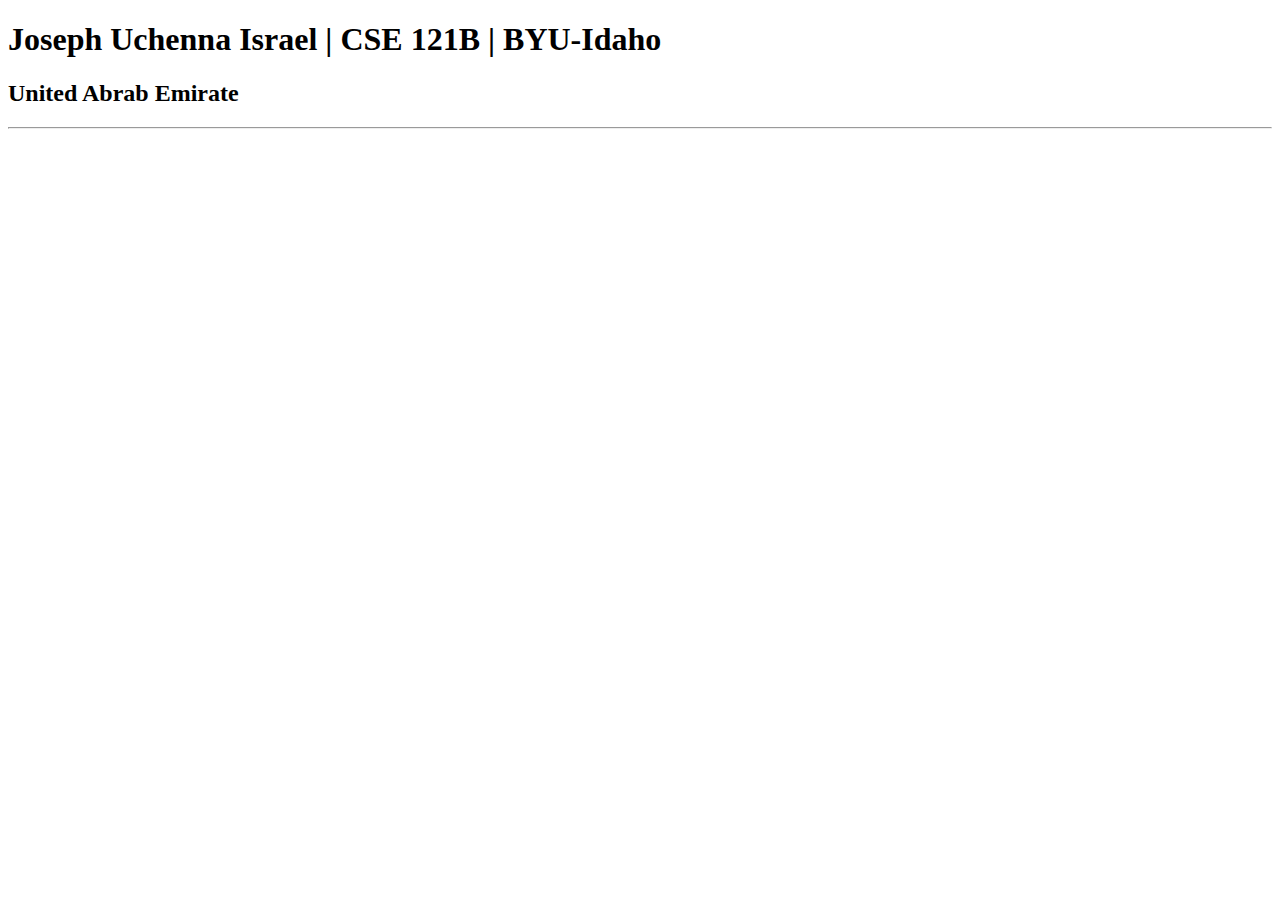
<file: index-old.html>
<!DOCTYPE html>
<html lang="en">
<head>
    <meta charset="UTF-8">
    <meta name="viewport" content="width=device-width, initial-scale=1.0">
    
</head>
<body>
    <title>Joseph Uchenna Israel | CSE 121B | BYU-Idaho</title>
    <h1>Joseph Uchenna Israel | CSE 121B | BYU-Idaho</h1>
    <h2>United Abrab Emirate</h2>
    <hr>
</body>
</html>
</file>
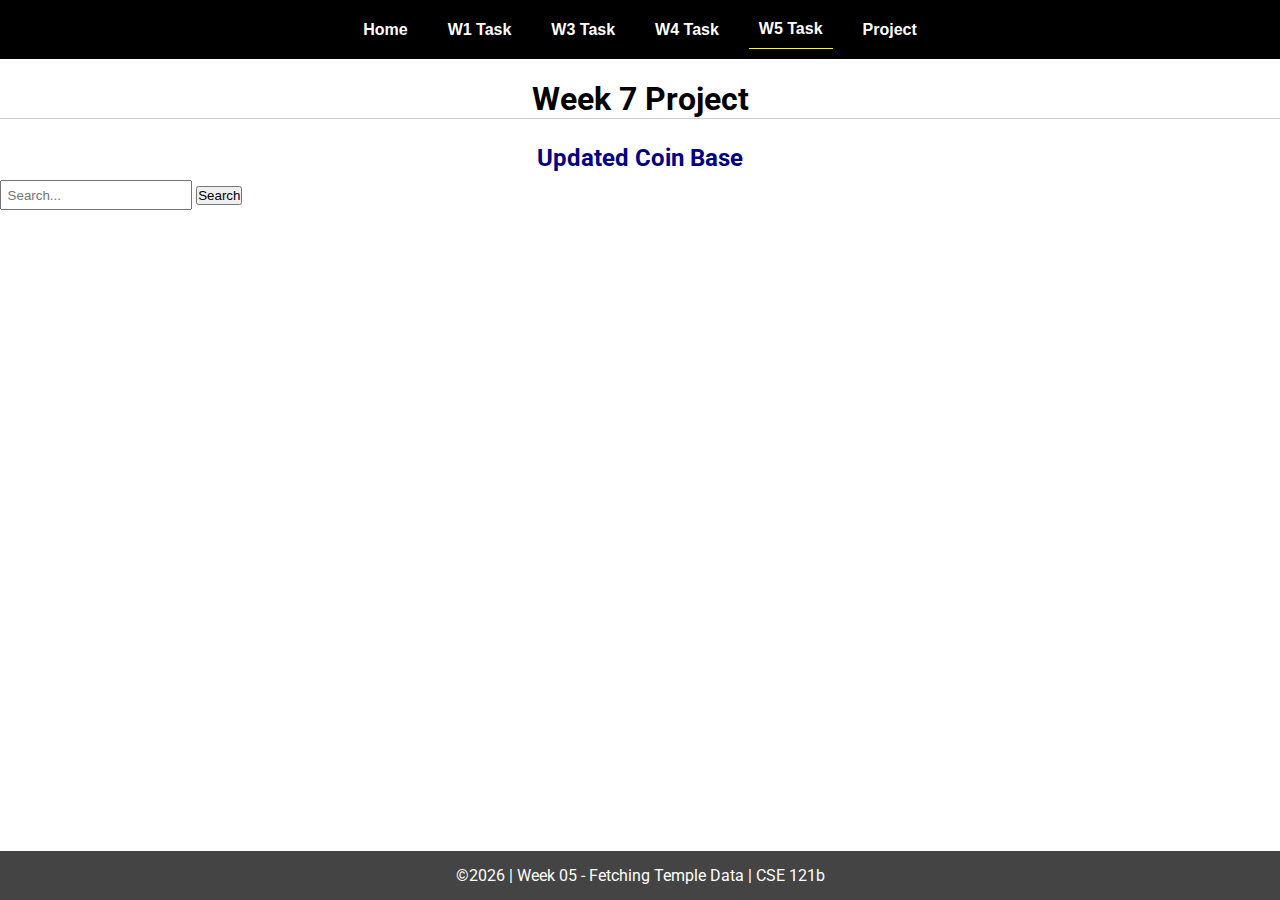
<file: project.html>
<!DOCTYPE html>
<html lang="en">

<head>
  <meta charset="UTF-8">
  <meta name="viewport" content="width=device-width, initial-scale=1.0">
  <title>CSE 121b | Week 7 Project</title>
  <link rel="preconnect" href="https://fonts.googleapis.com">
  <link rel="preconnect" href="https://fonts.gstatic.com" crossorigin>
  <link href="https://fonts.googleapis.com/css2?family=Roboto:wght@400;600&display=swap"
    rel="stylesheet">
  <link rel="stylesheet" href="styles/main.css">
</head>

<body>
  <nav>
    <ul id="menu">
      <li><a id="toggleMenu">&equiv;</a></li>
      <li><a href="index.html">Home</a></li>
      <li><a href="w01-task.html">W1 Task</a></li>
      <li><a href="w03-task.html">W3 Task</a></li>
      <li><a href="w04-task.html">W4 Task</a></li>
      <li><a href="w05-task.html" class="active">W5 Task</a></li>
      <li><a href="project.html">Project</a></li>
    </ul>
  </nav>
  <main id="gridly">
    <h1>Week 7 Project</h1>
    <h2>Updated Coin Base </h2>

   
    <form id="form"> 
      <input type="search" id="query" name="q" placeholder="Search...">
      <button id="button">Search</button>
    </form>

    <div id="coins">         
      

    </div>
  </main>


  <footer>
    &copy;<span id="year"></span> | Week 05 - Fetching Temple Data | CSE 121b
  </footer>
  <script src="scripts/main.js"></script>
  <script>
    document.getElementById("year").innerHTML = new Date().getFullYear();
  </script>
  <script src="scripts/project.js"></script>
</body>

</html>
</file>
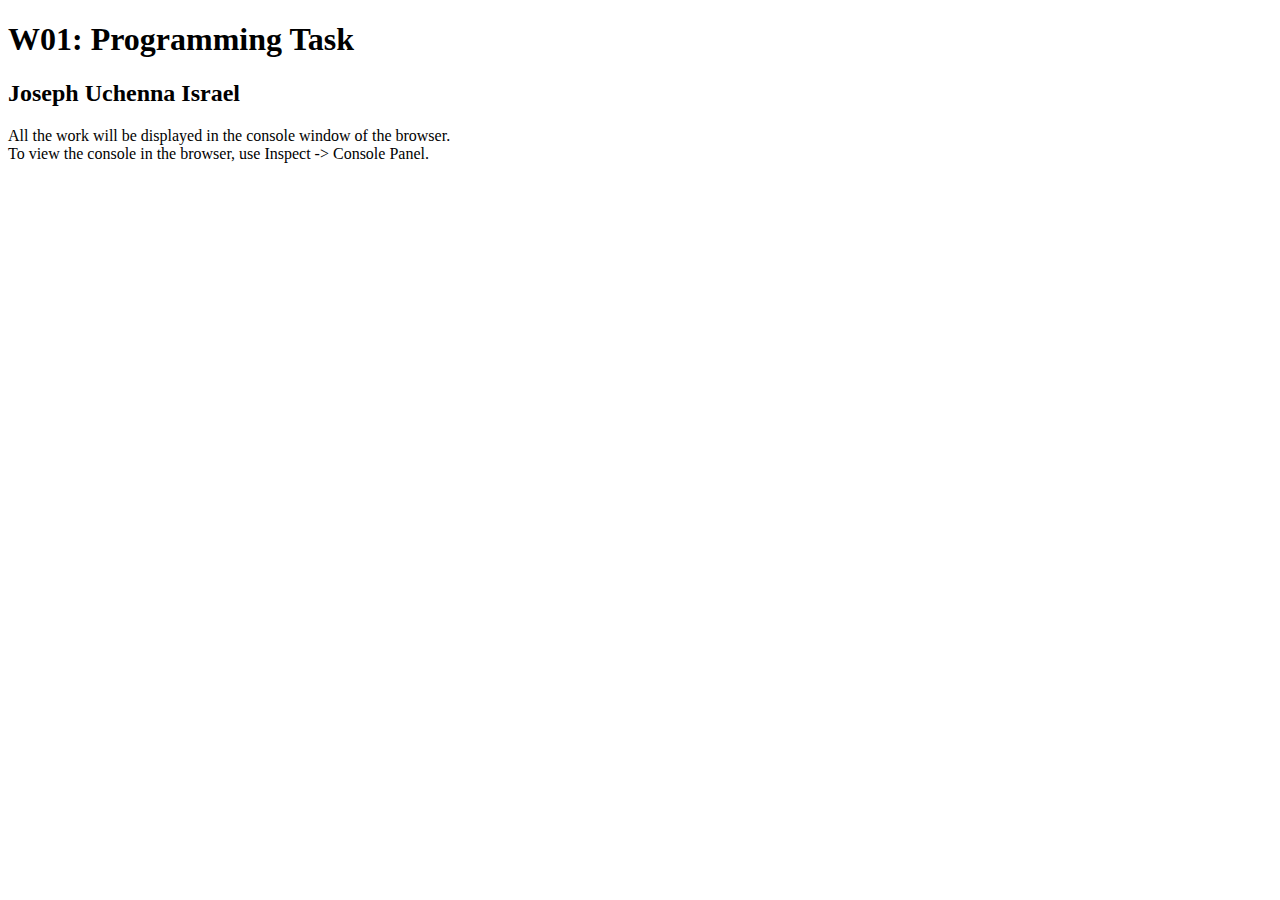
<file: w01-task.html>
<!DOCTYPE html>
<html lang="en">

<head>
  <meta charset="UTF-8">
  <meta name="viewport" content="width=device-width, initial-scale=1.0">
  <title>W01: Programming Task</title>
</head>

<body>
  <h1>W01: Programming Task</h1>
  <h2>Joseph Uchenna Israel</h2>
  <p>All the work will be displayed in the console window of the browser.
    <br>To view the console in the browser, use Inspect -> Console Panel.
  </p>

  <script src="w01-task.js"></script>

</body>
</html>
</file>
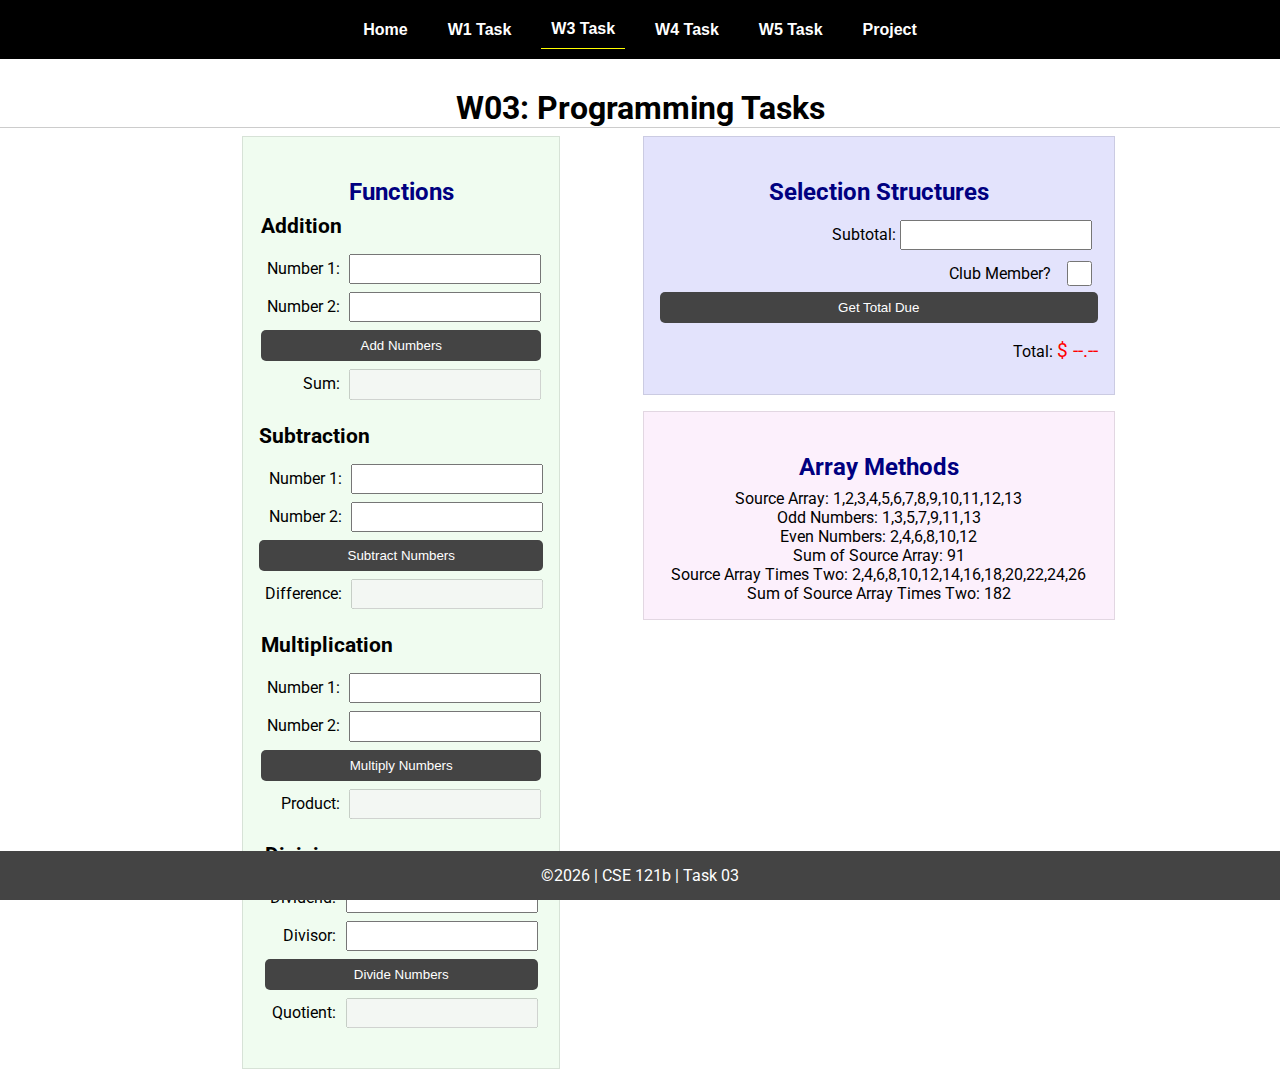
<file: w03-task.html>
<!DOCTYPE html>
<html lang="en">

<head>
    <meta charset="UTF-8">
    <meta name="viewport" content="width=device-width, initial-scale=1.0">
    <title>CSE 121b | W03: Programming Tasks</title>
    <link rel="preconnect" href="https://fonts.googleapis.com">
    <link rel="preconnect" href="https://fonts.gstatic.com" crossorigin>
    <link href="https://fonts.googleapis.com/css2?family=Roboto:wght@400;600&display=swap"
        rel="stylesheet">
    <link rel="stylesheet" href="styles/main.css">
    
</head>

<body>
    <nav>
        <ul id="menu">
            <li><a id="toggleMenu">&equiv;</a></li>
            <li><a href="index.html">Home</a></li>
            <li><a href="w01-task.html">W1 Task</a></li>
            <li><a href="w03-task.html" class="active">W3 Task</a></li>
            <li><a href="w04-task.html">W4 Task</a></li>
            <li><a href="w05-task.html">W5 Task</a></li>
            <li><a href="project.html">Project</a></li>
        </ul>
    </nav>>
    <header>
        <h1>W03: Programming Tasks</h1>
    </header>
    <main id="task3">
        <section id="section1">
            <h2>Functions</h2>
            <article>
                <h3>Addition</h3>
                <div>
                    <label for="add1">Number 1:</label>
                    <input type="text" id="add1" name="add1">
                </div>
                <div>
                    <label for="add2">Number 2:</label>
                    <input type="text" id="add2" name="add2">
                </div>
                <div>
                    <input type="button" id="addNumbers" value="Add Numbers">
                </div>
                <div>
                    <label for="sum">Sum:</label>
                    <input type="text" id="sum" name="sum" disabled>
                </div>
            </article>
            <article>
                <h3>Subtraction</h3>
                <div>
                    <label for="subtract1">Number 1:</label>
                    <input type="text" id="subtract1" name="subtract1">
                </div>
                <div>
                    <label for="subtract2">Number 2:</label>
                    <input type="text" id="subtract2" name="subtract2">
                </div>
                <div>
                    <input type="button" id="subtractNumbers" value="Subtract Numbers">
                </div>
                <div>
                    <label for="difference">Difference:</label>
                    <input type="text" id="difference" name="difference" disabled>
                </div>
            </article>
            <article>
                <h3>Multiplication</h3>
                <div>
                    <label for="factor1">Number 1:</label>
                    <input type="text" id="factor1" name="factor1">
                </div>
                <div>
                    <label for="factor2">Number 2:</label>
                    <input type="text" id="factor2" name="factor2">
                </div>
                <div>
                    <input type="button" id="multiplyNumbers" value="Multiply Numbers">
                </div>
                <div>
                    <label for="product">Product:</label>
                    <input type="text" id="product" name="product" disabled>
                </div>
            </article>
            <article>
                <h3>Division</h3>
                <div>
                    <label for="dividend">Dividend:</label>
                    <input type="text" id="dividend" name="dividend">
                </div>
                <div>
                    <label for="divisor">Divisor:</label>
                    <input type="text" id="divisor" name="divisor">
                </div>
                <div>
                    <input type="button" id="divideNumbers" value="Divide Numbers">
                </div>
                <div>
                    <label for="quotient">Quotient:</label>
                    <input type="text" id="quotient" name="quotient" disabled>
                </div>
            </article>
        </section>
        <div>
            <section id="section2">
                <h2>Selection Structures</h2>
                <label class="right">Subtotal:
                    <input type="number" id="subtotal" size="5">
                </label>
                <label class="middle right">
                    Club Member?
                    <input type="checkbox" id="member">
                </label>
                <div class="right">
                    <input type="button" id="getTotal" value="Get Total Due">
                </div>
                <div class="right">Total:
                    <span class="larger" id="total">$ --.--</span>
                </div>
            </section>
            <section id="section3">
                <h2>Array Methods</h2>
                <p>
                    Source Array: <span id="array"></span>
                </p>
                <p>
                    Odd Numbers: <span id="odds"></span>
                </p>
                <p>
                    Even Numbers: <span id="evens"></span>
                </p>
                <p>
                    Sum of Source Array: <span id="sumOfArray"></span>
                </p>
                <p>
                    Source Array Times Two: <span id="multiplied"></span>
                </p>
                <p>
                    Sum of Source Array Times Two: <span id="sumOfMultiplied"></span>
                </p>
            </section>
        </div>
    </main>
    <footer>
        &copy;<span id="year"></span> | CSE 121b | Task 03
    </footer>
    <script src="scripts/main.js"></script>
    <script>
        document.getElementById("year").innerHTML = new Date().getFullYear();
    </script>
    <script src="scripts/w03-task.js"></script>
    
</body>

</html>
</file>
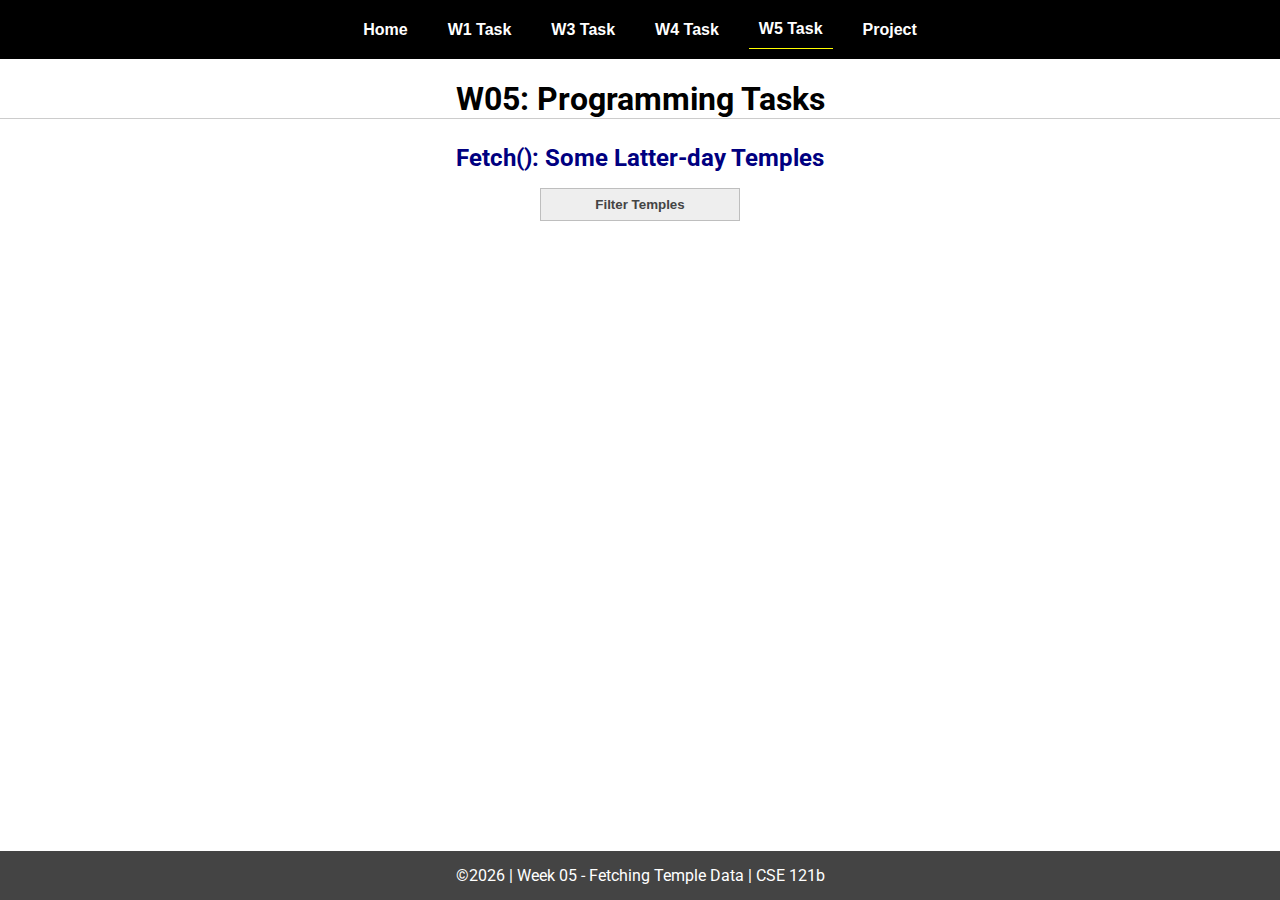
<file: w05-task.html>
<!DOCTYPE html>
<html lang="en">

<head>
  <meta charset="UTF-8">
  <meta name="viewport" content="width=device-width, initial-scale=1.0">
  <title>CSE 121b | W05: Programming Tasks</title>
  <link rel="preconnect" href="https://fonts.googleapis.com">
  <link rel="preconnect" href="https://fonts.gstatic.com" crossorigin>
  <link href="https://fonts.googleapis.com/css2?family=Roboto:wght@400;600&display=swap"
    rel="stylesheet">
  <link rel="stylesheet" href="styles/main.css">
</head>

<body>
  <nav>
    <ul id="menu">
      <li><a id="toggleMenu">&equiv;</a></li>
      <li><a href="index.html">Home</a></li>
      <li><a href="w01-task.html">W1 Task</a></li>
      <li><a href="w03-task.html">W3 Task</a></li>
      <li><a href="w04-task.html">W4 Task</a></li>
      <li><a href="w05-task.html" class="active">W5 Task</a></li>
      <li><a href="project.html">Project</a></li>
    </ul>
  </nav>
  <main id="gridly">
    <h1>W05: Programming Tasks</h1>
    <h2>Fetch(): Some Latter-day Temples</h2>

    <select id="sortBy" title="Choose a data filter.">
      <option value="" disabled selected>Filter Temples</option>
      <option value="utah">Utah</option>
      <option value="notutah">Outside of Utah</option>
      <option value="older">Built Before 1950</option>
      <option value="all">No Filter</option>
    </select>

    <div id="temples">
    </div>
  </main>


  <footer>
    &copy;<span id="year"></span> | Week 05 - Fetching Temple Data | CSE 121b
  </footer>
  <script src="scripts/main.js"></script>
  <script>
    document.getElementById("year").innerHTML = new Date().getFullYear();
  </script>
  <script src="scripts/w05-task.js"></script>
</body>

</html>
</file>
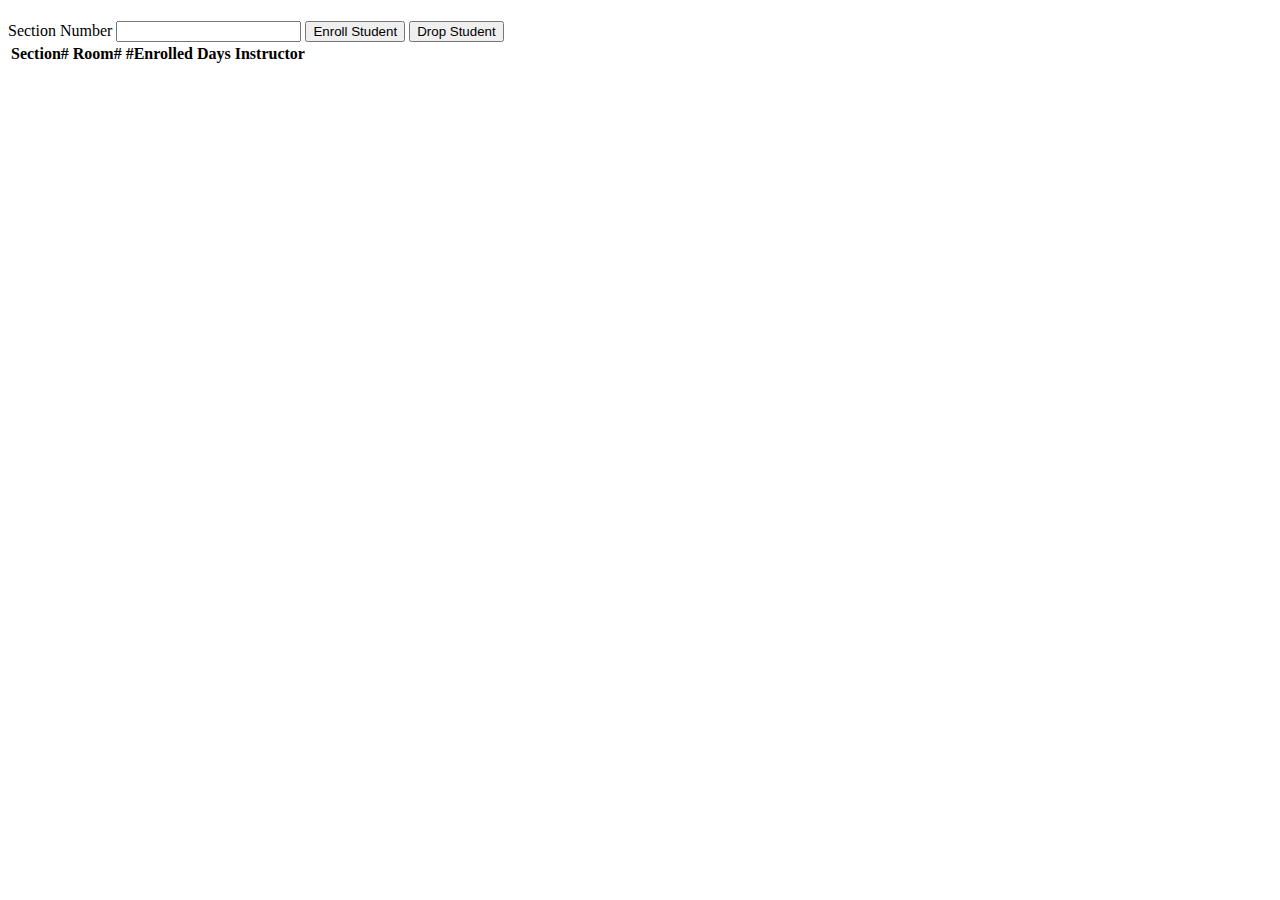
<file: sandbox/esmodules.html>
<!-- modules.html -->
<!DOCTYPE html>
<html lang="en">
  <head>
    <meta charset="UTF-8" />
    <meta http-equiv="X-UA-Compatible" content="IE=edge" />
    <meta name="viewport" content="width=device-width, initial-scale=1.0" />
    <title>Courses and sections</title>
    <script src="modules.js" type = "module"></script>
  </head>
  <body>
    <h1 id="courseName"></h1>
    <h2 id="courseCode"></h2>
    <label for="sectionNumber">Section Number</label>
    <input id="sectionNumber" />
    <button id="enrollStudent">Enroll Student</button>
    <button id="dropStudent">Drop Student</button>

    <table>
      <thead>
        <tr>
          <th>Section#</th>
          <th>Room#</th>
          <th>#Enrolled</th>
          <th>Days</th>
          <th>Instructor</th>
        </tr>
      </thead>
      <tbody id="sections"></tbody>
    </table>
  </body>
</html>
</file>
<file: styles/main.css>
/* Universal Selector */
* {
    margin: 0;
    padding: 0;
    box-sizing: border-box;
}

/* HTML Selectors */
body {
    font-family: 'Roboto', Helvetica, sans-serif;
}

nav {
    background-color: black;
    width: 100%;
    position: fixed;
    top: 0;
}

nav ul {
    display: flex;
    flex-direction: column;
    align-items: center;
    max-width: -moz-fit-content;
    max-width: fit-content;
    margin: 0 auto;
}

nav ul li {
    flex: 1 1 auto;
}

nav ul li:first-child {
    display: block;
    font-size: 2rem;
}

nav ul li:first-child a {
    padding: 1px 10px;
}

nav ul li {
    display: none;
    list-style: none;
    margin: 10px;
}

nav ul li a {
    display: block;
    padding: 10px;
    text-decoration: none;
    font-weight: 600;
    color: white;
    text-align: center;
    font-family: 'Arial Narrow', Arial, sans-serif;
}

nav ul li a:hover {
    background-color: #efefef;
    color: black;
}

h1,
h2 {
    text-align: center;
    margin: 1rem 0 .5rem;
}

h1 {
    border-bottom: 1px solid #ccc;
}

#gridly h1 {
    margin-top: 80px;
}

h2 {
    font-size: 1.5rem;
    color: navy;
    text-align: center;
    margin-top: 25px;
}

h3 {
    font-size: 1.3rem;
    margin-bottom: 1rem;
}

header {
    margin-top: 70px;
}

picture {
    margin: 0 auto;
}

picture img {
    width: 240px;
    height: auto;
    border-radius: 5%;
    border: 1px solid #ccc;
    box-shadow: 0 0 30px #777;
}

section {
    display: flex;
    flex-direction: column;
    align-items: center;
    margin: 0 auto 1rem;
    border: 1px solid rgba(0, 0, 0, .1);
    padding: 1rem;
    background-color: #eee;
}

article {
    margin-bottom: 1rem;
}

article div {
    margin-bottom: .5rem;
    text-align: right;
}

label {
    padding: .35rem;
}

input {
    padding: .35rem;
}

input[type="button"] {
    padding: .5rem;
    background-color: #444;
    color: white;
    border: none;
    border-radius: 5px;
    cursor: pointer;
    width: 100%
}

input[type="checkbox"] {
    width: 25px;
    height: 25px;
}

dt {
    font-weight: 700;
}

dt::before {
    content: "ðŸ˜ï¸ ";
}

dd {
    margin: 0 0 .5rem 2rem;
    font-size: smaller;
}

footer {
    background-color: #444;
    color: white;
    padding: 15px;
    text-align: center;
    width: 100%;
    position: fixed;
    bottom: 0;
}

/* Class Selectors */
.active {
    border-bottom: 1px solid yellow;
}

.open li {
    display: block;
}

.block {
    display: block;
}

.larger {
    font-size: larger;
    color: red;
}

.right {
    width: 100%;
    text-align: right;
}

.middle {
    display: flex;
    align-items: center;
    justify-content: right;
    gap: 1rem;
}

/* ID Selectors */

#home {
    margin-top: 125px;
    display: grid;
    grid-template-columns: 1fr;
    grid-gap: 20px;
    align-items: center;
    justify-content: center;
}


#section1 {
    background-color: rgb(225, 250, 225, .5);
}

#section2 {
    background-color: rgba(200, 200, 250, 0.5);

}

#section2 div {
    margin-bottom: 1rem;
}

#section3 {
    background-color: rgb(250, 225, 250, .5);
}

#sortBy {
    appearance: none;
    display: flex;
    padding: .5rem;
    background-color: #eee;
    color: #444;
    font-weight: 700;
    margin: 1rem auto;
    width: 200px;
    border: 1px solid rgba(0, 0, 0, .2);
    text-align: center;
}

#sortBy option:disabled {
    font-style: italic;
    padding: 1rem;
    background-color: #111;
    color: #eee;
}

#temples {
    display: grid;
    grid-template-columns: repeat(auto-fit, minmax(320px, 1fr));
    grid-gap: .5rem;
    align-items: center;
    margin-bottom: 3rem;
}

#temples article {
    height: 400px;
    margin: .5rem;
    border: 1px solid rgba(0, 0, 0, .1);
    padding: 1rem;
    background-color: #eee;
    display: flex;
    flex-direction: column;
    align-items: center;
    justify-content: center;
}

#temples h4 {
    color: navy;
    font-size: smaller;
}


#temples img {
    width: 150px;
    height: auto;
    box-shadow: 0 0 30px #777;
    margin: .5rem;
}

#temples {
    display: grid;
    grid-template-columns: repeat(auto-fit, minmax(320px, 1fr));
    grid-gap: .5rem;
    align-items: center;
    margin-bottom: 3rem;
}
/*my code cs starts hert*/

#coins article {
    height: 400px;
    margin: .5rem;
    border: 1px solid rgba(0, 0, 0, .1);
    padding: 1rem;
    background-color: #eee;
    display: flex;
    flex-direction: column;
    align-items: center;
    justify-content: center;
}

#coins h4 {
    color: navy;
    font-size: smaller;
}


#coins img {
    width: 150px;
    height: auto;
    box-shadow: 0 0 30px #777;
    margin: .5rem;
}

#coins {
    display: grid;
    grid-template-columns: repeat(auto-fit, minmax(320px, 1fr));
    grid-gap: .5rem;
    align-items: center;
    margin-bottom: 3rem;
}

#coins article div {
    border: 2px #111;
    background-color: aqua;
    padding: 1rem; 
    display: flex;
    flex-direction: column;
    align-items: center;
    justify-content: center;
    
   
}

#coins p {
    font-size: small;
    background-color: antiquewhite;
    border: #ccc;
    box-shadow: 5px, 5px, 8px #111;
}
     




/* Media Queries */
@media only screen and (min-width: 32.5em) {
    nav ul {
        flex-direction: row;
    }

    nav ul li:first-child {
        display: none;
    }

    nav ul li {
        display: block;
    }

    section {
        min-width: 300px;
    }

    #home {
        margin: 100px auto 20px;
        grid-template-columns: 250px 1fr;
        max-width: -moz-fit-content;
        max-width: fit-content;
    }

    #task3 {
        display: grid;
        grid-template-columns: 1fr 1fr;
        grid-gap: 5px;
        margin: 0 auto;
        max-width: 950px;
    }

}
</file>
